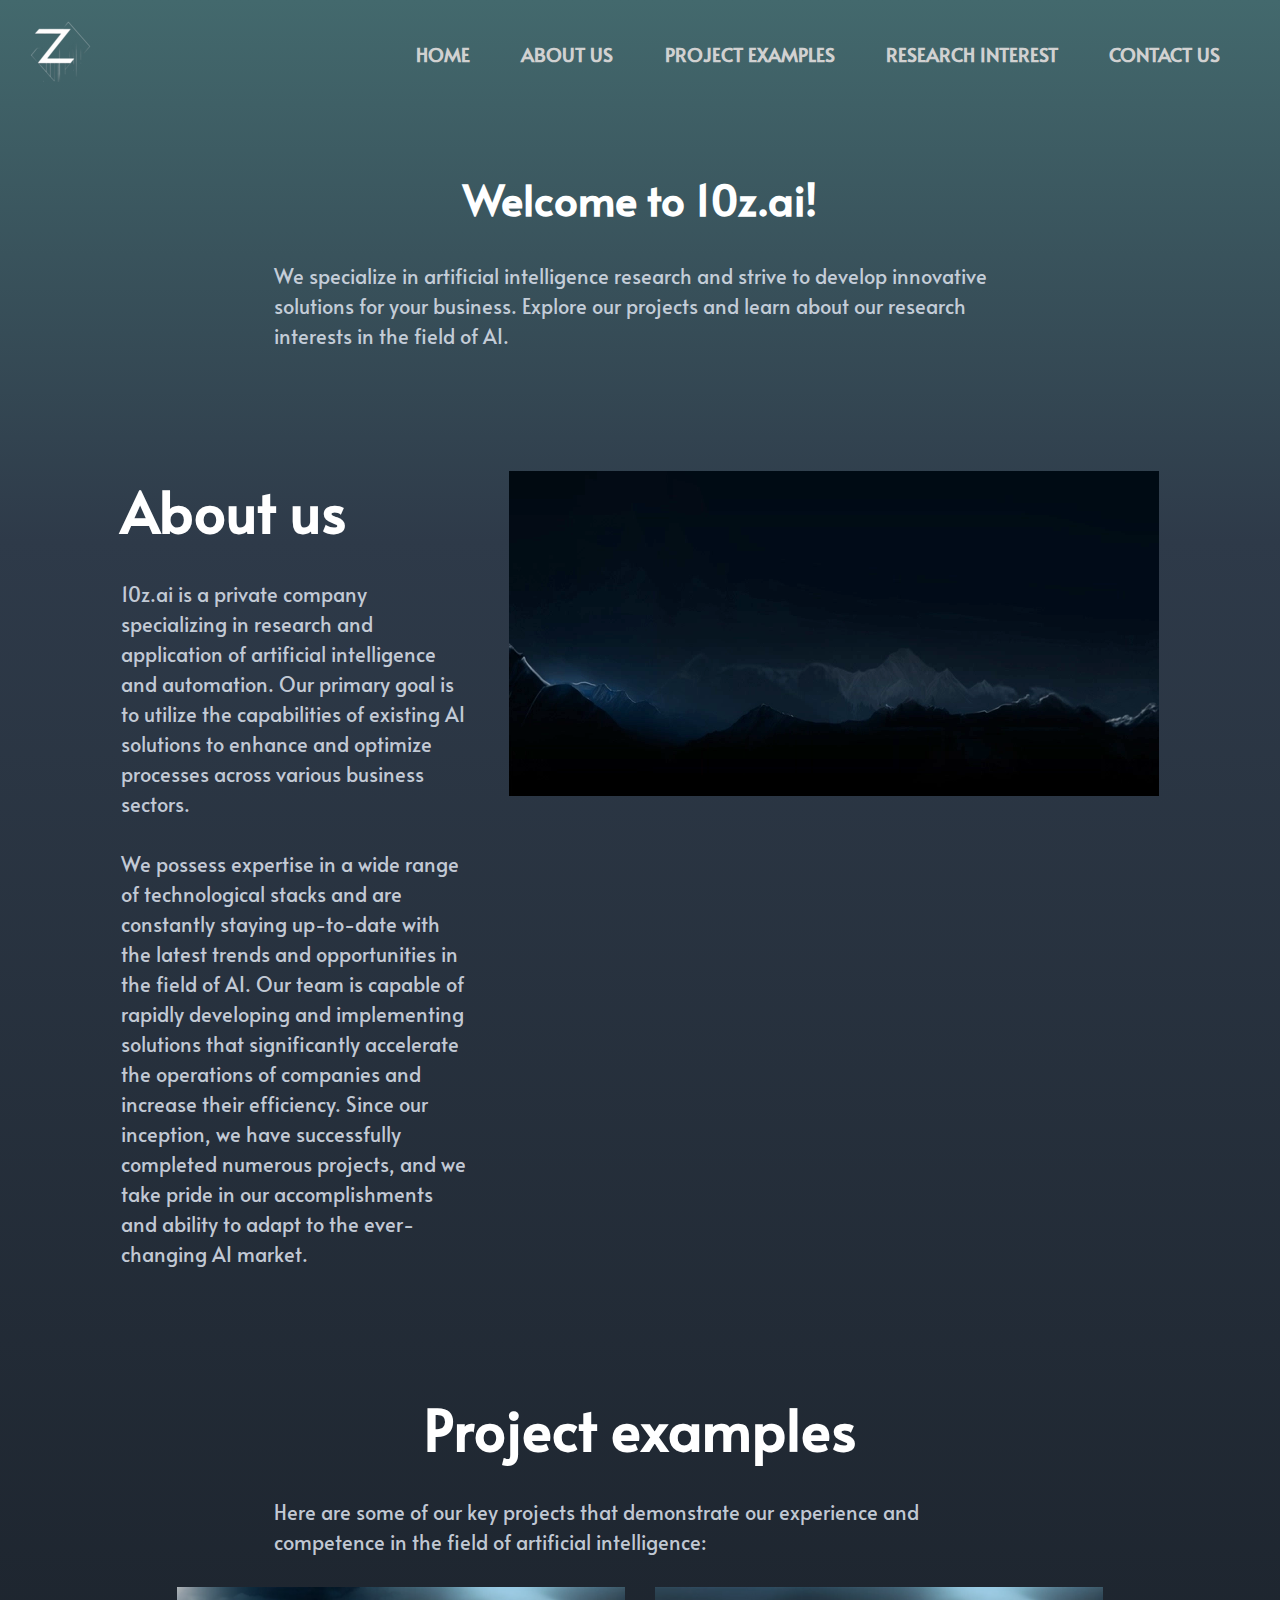
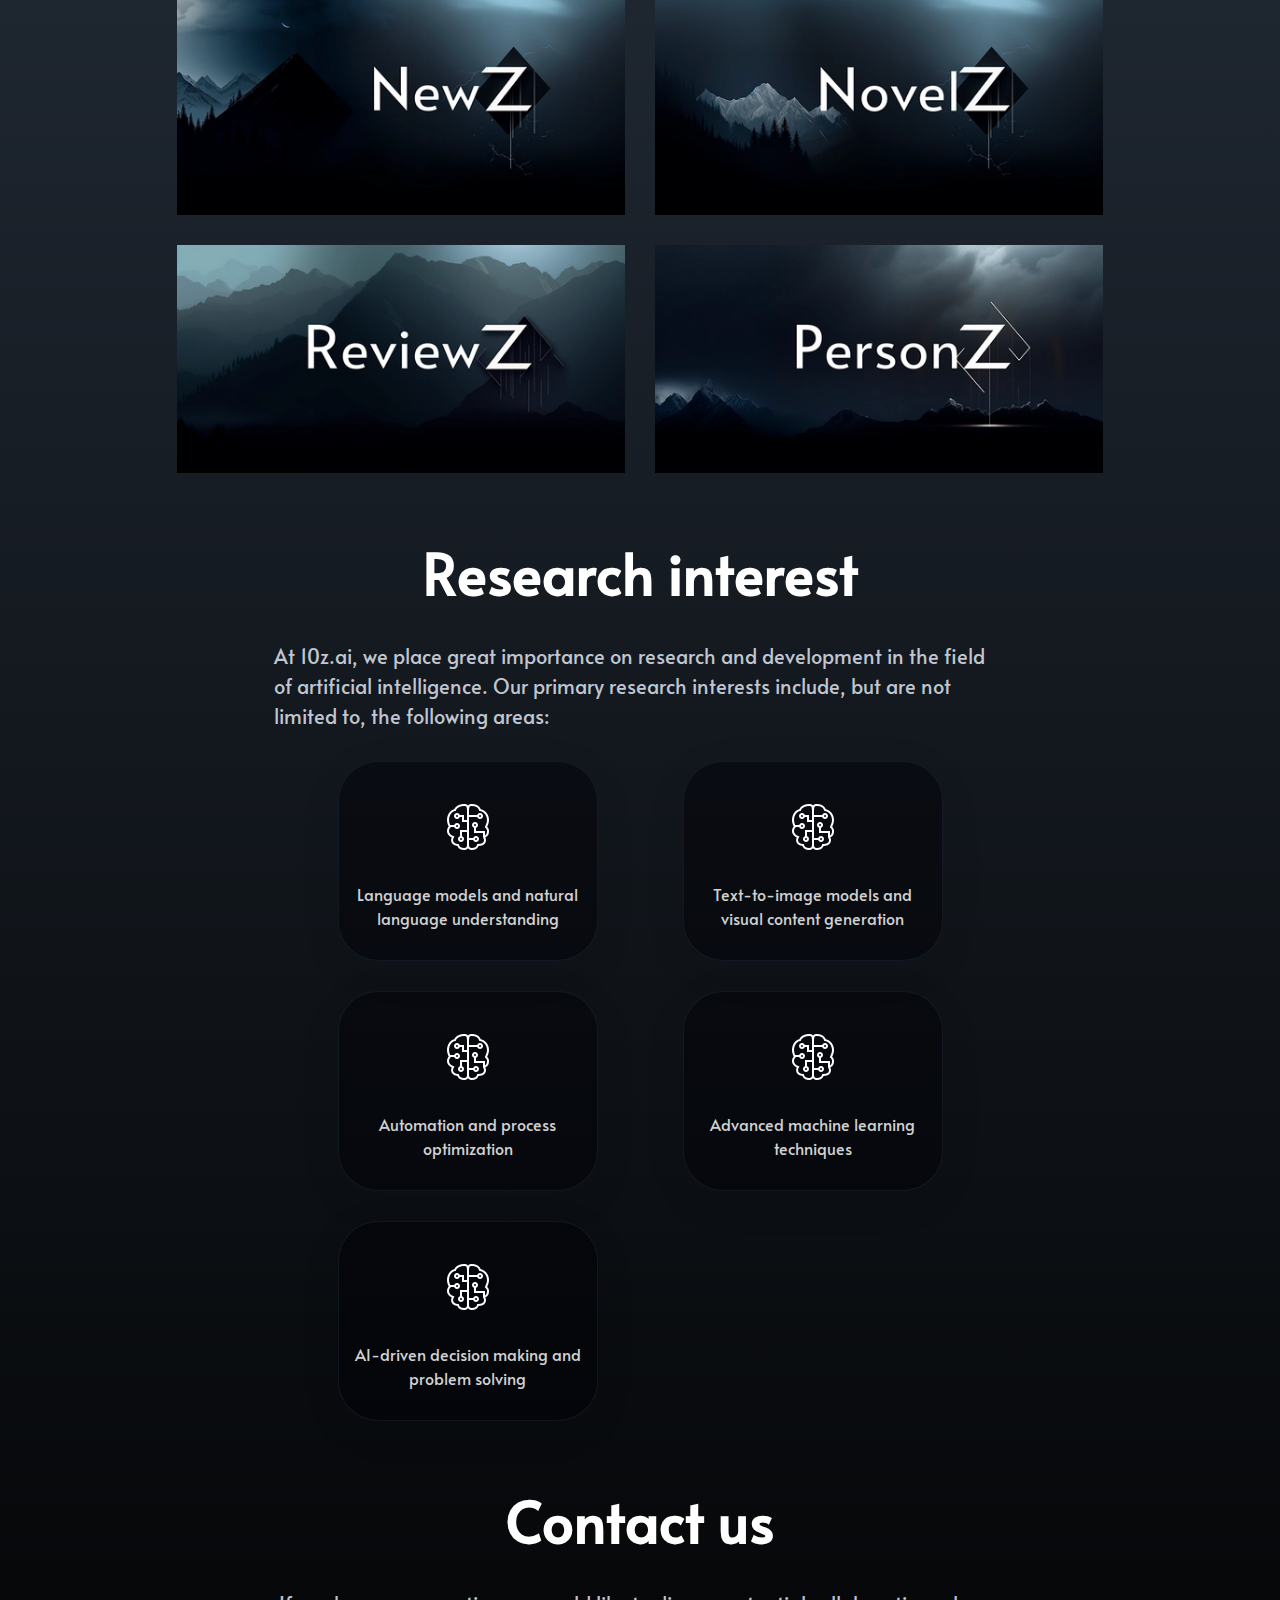
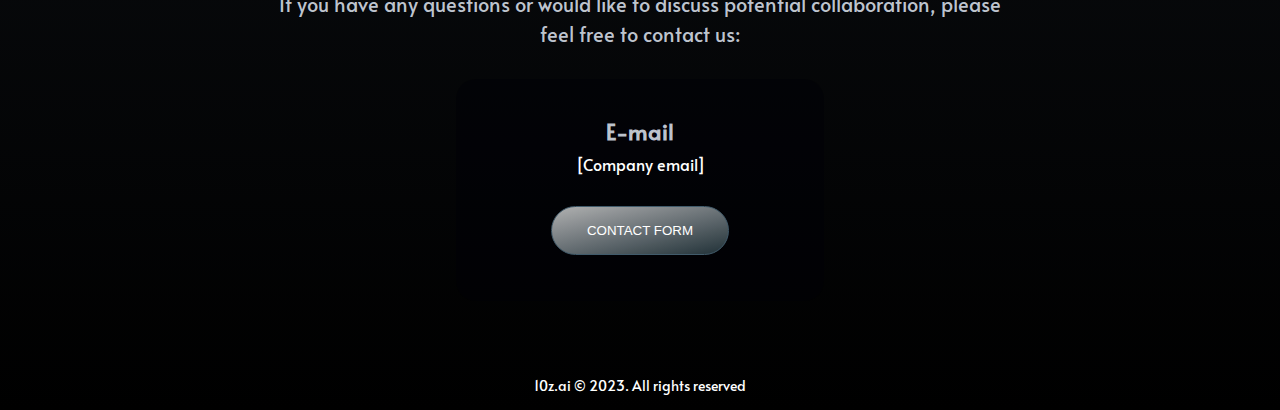
<file: index.html>
<!DOCTYPE html>
<html lang="en">
	<head>
		<meta charset="UTF-8" />
		<meta http-equiv="X-UA-Compatible" content="IE=edge" />
		<meta name="viewport" content="width=device-width, initial-scale=1.0" />
		<link rel="apple-touch-icon" sizes="192x192" href="/apple-touch-icon.png">
		<link rel="icon" type="image/png" sizes="32x32" href="/favicon-32x32.png">
		<link rel="icon" type="image/png" sizes="16x16" href="/favicon-16x16.png">
		<link rel="manifest" href="/site.webmanifest">
		<link rel="icon" type="image/x-icon" href="/favicon.ico">
		<title>10z.ai</title>
		<link rel="stylesheet" href="./styles/style.css" />
		<link
			media="screen and (max-width:1221px)"
			rel="stylesheet"
			href="./styles/media.css"
		/>
		<script src="./components/form.js"></script>
	</head>
	<body>
		<header id="header" class="header">
		<a href="https://10z.ai" class="link-reset"><img src="./assets/images/zlogo_resized.png" alt="company logo"  class="header__logo"/></a>
			<label for="toggle-menu" class="burger__label">
				<input
					class="header__burger burger"
					type="checkbox"
					id="toggle-menu"
					aria-label="Menu"
				/>
				<span class="burger__line burger__line1"></span>
				<span class="burger__line burger__line2"></span>
				<span class="burger__line burger__line3"></span>
			</label>
			<nav class="header__nav nav">
				<ul class="nav-list nav__list list-reset">
					<li class="nav-list__item">
						<a href="#home" class="nav-list__link link-reset">Home</a>
					</li>
					<li class="nav-list__item">
						<a href="#about-us" class="nav-list__link link-reset">About us</a>
					</li>
					<li class="nav-list__item">
						<a href="#projects" class="nav-list__link link-reset"
							>Project examples</a>
					</li>
					<li class="nav-list__item">
						<a href="#research-interest" class="nav-list__link link-reset"
							>Research interest</a>
					</li>
					<li class="nav-list__item">
						<a href="#contacts" class="nav-list__link link-reset">Contact us</a>
					</li>
				</ul>
			</nav>
		</header>
		<div class="container">
			<main class="main">
				<section id="home" class="hero section">
					<p class="hero__text--large section__text">
						Welcome to 10z.ai!
					</p>
					<p class="hero__text section__text">
						We specialize in artificial intelligence research and strive to
						develop innovative solutions for your business. Explore our projects
						and learn about our research interests in the field of AI.
					</p>
				</section>
				<section id="about-us" class="about section">
					<div class="about__content-wrap">
						<h2 class="about__heading section__heading">About us</h2>
						<p class="about__text section__text">
							10z.ai is a private company specializing in research and
							application of artificial intelligence and automation. Our primary
							goal is to utilize the capabilities of existing AI solutions to
							enhance and optimize processes across various business sectors.
						</p>
						<p class="about__text section__text">
							We possess expertise in a wide range of technological stacks and
							are constantly staying up-to-date with the latest trends and
							opportunities in the field of AI. Our team is capable of rapidly
							developing and implementing solutions that significantly
							accelerate the operations of companies and increase their
							efficiency. Since our inception, we have successfully completed
							numerous projects, and we take pride in our accomplishments and
							ability to adapt to the ever-changing AI market.
						</p>
					</div>
				<picture>
					<source
						media="(max-width: 450px)"
						type="image/webp"
						srcset="./assets/images/bg_02_300.webp"
					/>
					<source
						media="(max-width:450px)"
						type="image/png"
						srcset="./assets/images/bg_02_300.png"
					/>
					<source
						media="(min-width: 451px)"
						type="image/webp"
						srcset="./assets/images/bg_02_700.webp"
					/>
					<source
						media="(min-width: 451px)"
						type="image/png"
						srcset="./assets/images/bg_02_700.png"
					/>
					<img
					class="about__img"
						src="./assets/images/heapp_games.png"
						srcset="
							./assets/images/bg_02_300.png  450w,
							./assets/images/bg_02_700.png 451w,
						"
						sizes="(max-width: 450px) 450px, (min-width: 451px) 451px"
						alt="dark foggy mountains"
					/>
				</picture>
				</section>
				<section id="projects" class="projects section">
					<h2 class="about__heading section__heading">Project examples</h2>
					<p class="projects__text section__text">
						Here are some of our key projects that demonstrate our experience
						and competence in the field of artificial intelligence:
					</p>
					<ul class="projects-list list-reset">
						<li class="projects-list__item projects-item">
							<a href="coming-soon.html" class="project-item__link link-reset">new</a>
							<picture>
								<source
									media="(max-width: 400px)"
									type="image/webp"
									srcset="./assets/images/new_350.webp"
								/>
								<source
									media="(max-width:400px)"
									type="image/jpg"
									srcset="./assets/images/new_350.png"
								/>
								<source
									media="(max-width: 1441px)"
									type="image/webp"
									srcset="./assets/images/new_480.webp"
								/>
								<source
									media="(max-width:1441px)"
									type="image/png"
									srcset="./assets/images/new_480.png"
								/>
								<source
									media="(min-width: 1442px)"
									type="image/webp"
									srcset="./assets/images/new.webp"
								/>
								<source
									media="(min-width: 1442px)"
									type="image/png"
									srcset="./assets/images/new.png"
								/>
		
								<img
								class="project-item__img"
									src="./assets/images/new.png"
									srcset="
										./assets/images/new_350.png  400w,
										./assets/images/new_660.png 1441w,
										./assets/images/new.png     1442w
									"
									sizes="(max-width: 400px) 400px, (max-width: 1441px) 1441px, (min-width: 1442px) 1442px"
									alt="NewZ"
								/>
							</picture>
						</li>
						<li class="projects-list__item projects-item">
							<a href="coming-soon.html" class="project-item__link link-reset">novel</a>
							<picture>
								<source
									media="(max-width: 400px)"
									type="image/webp"
									srcset="./assets/images/novel_350.webp"
								/>
								<source
									media="(max-width:400px)"
									type="image/jpg"
									srcset="./assets/images/novel_350.png"
								/>
								<source
									media="(max-width: 1441px)"
									type="image/webp"
									srcset="./assets/images/novel_480.webp"
								/>
								<source
									media="(max-width:1441px)"
									type="image/png"
									srcset="./assets/images/novel_480.png"
								/>
								<source
									media="(min-width: 1442px)"
									type="image/webp"
									srcset="./assets/images/novel.webp"
								/>
								<source
									media="(min-width: 1442px)"
									type="image/png"
									srcset="./assets/images/novel.png"
								/>
		
								<img
								class="project-item__img"
									src="./assets/images/novel.png"
									srcset="
										./assets/images/novel_350.png  400w,
										./assets/images/novel_660.png 1441w,
										./assets/images/novel.png     1442w
									"
									sizes="(max-width: 400px) 400px, (max-width: 1441px) 1441px, (min-width: 1442px) 1442px"
									alt="NovelZ"
								/>
							</picture>
						</li>
						<li class="projects-list__item projects-item">
							<a href="coming-soon.html" class="project-item__link link-reset">review</a>
							<picture>
								<source
									media="(max-width: 400px)"
									type="image/webp"
									srcset="./assets/images/review_350.webp"
								/>
								<source
									media="(max-width:400px)"
									type="image/jpg"
									srcset="./assets/images/review_350.png"
								/>
								<source
									media="(max-width: 1441px)"
									type="image/webp"
									srcset="./assets/images/review_480.webp"
								/>
								<source
									media="(max-width:1441px)"
									type="image/png"
									srcset="./assets/images/review_480.png"
								/>
								<source
									media="(min-width: 1442px)"
									type="image/webp"
									srcset="./assets/images/review.webp"
								/>
								<source
									media="(min-width: 1442px)"
									type="image/png"
									srcset="./assets/images/review.png"
								/>
		
								<img
								class="project-item__img"
									src="./assets/images/review.png"
									srcset="
										./assets/images/review_350.png  400w,
										./assets/images/review_660.png 1441w,
										./assets/images/review.png     1442w
									"
									sizes="(max-width: 400px) 400px, (max-width: 1441px) 1441px, (min-width: 1442px) 1442px"
									alt="RevievZ"
								/>
							</picture>
						</li>
						<li class="projects-list__item projects-item">
							<a href="coming-soon.html" class="project-item__link link-reset">person</a>
							<picture>
								<source
									media="(max-width: 400px)"
									type="image/webp"
									srcset="./assets/images/person_350.webp"
								/>
								<source
									media="(max-width:400px)"
									type="image/jpg"
									srcset="./assets/images/person_350.png"
								/>
								<source
									media="(max-width: 1441px)"
									type="image/webp"
									srcset="./assets/images/person_480.webp"
								/>
								<source
									media="(max-width:1441px)"
									type="image/png"
									srcset="./assets/images/person_480.png"
								/>
								<source
									media="(min-width: 1442px)"
									type="image/webp"
									srcset="./assets/images/person.webp"
								/>
								<source
									media="(min-width: 1442px)"
									type="image/png"
									srcset="./assets/images/person.png"
								/>
		
								<img
								class="project-item__img"
									src="./assets/images/person.png"
									srcset="
										./assets/images/person_350.png  400w,
										./assets/images/person_660.png 1441w,
										./assets/images/person.png     1442w
									"
									sizes="(max-width: 400px) 400px, (max-width: 1441px) 1441px, (min-width: 1442px) 1442px"
									alt="PersonZ"
								/>
							</picture>
						</li>
					</ul>
				</section>
				<section id="research-interest" class="research section">
					<h2 class="research__heading section__heading">Research interest</h2>
					<p class="researc__text section__text">
						At 10z.ai, we place great importance on research and
						development in the field of artificial intelligence. Our primary
						research interests include, but are not limited to, the following
						areas:
					</p>
					<ul class="research__list research-list list-reset">
						<li class="research-list__item">
							<div class="icon-wrap"></div>
							Language models and natural language understanding
						</li>
						<li class="research-list__item">
							<div class="icon-wrap"></div>
							Text-to-image models and visual content generation
						</li>
						<li class="research-list__item">
							<div class="icon-wrap"></div>
							Automation and process optimization
						</li>
						<li class="research-list__item">
							<div class="icon-wrap"></div>
							Advanced machine learning techniques
						</li>
						<li class="research-list__item">
							<div class="icon-wrap"></div>
							AI-driven decision making and problem solving
						</li>
					</ul>
				</section>
				<section id="contacts" class="contacts section">
					<h2 class="contacts__heading section__heading">Contact us</h2>
					<p class="contacts__text section__text">
						If you have any questions or would like to discuss potential
						collaboration, please feel free to contact us:
					</p>
					<ul class="contacts-list contacts__list list-reset">
						<li class="contacts-list__item">
							<p class="contacts-list__text--large">E-mail</p>
							<a class="contacts-list__link link-reset" href="mailto:ff"
								>[Company email]</a
							>
						</li>
						<li class="contacts-list__item contacts-list__item--filled">
							<button class="open-form link--filled btn-reset">
								Contact form
							</button>
						</li>
					</ul>
				</section>
			</main>
			<footer class="footer">
				<p class="footer__text">10z.ai © 2023. All rights reserved</p>
			</footer>
			<div class="highlight"></div>
		</div>
		<contact-form></contact-form>
		<script src="./script/main.js"></script>
	</body>
</html>
</file>
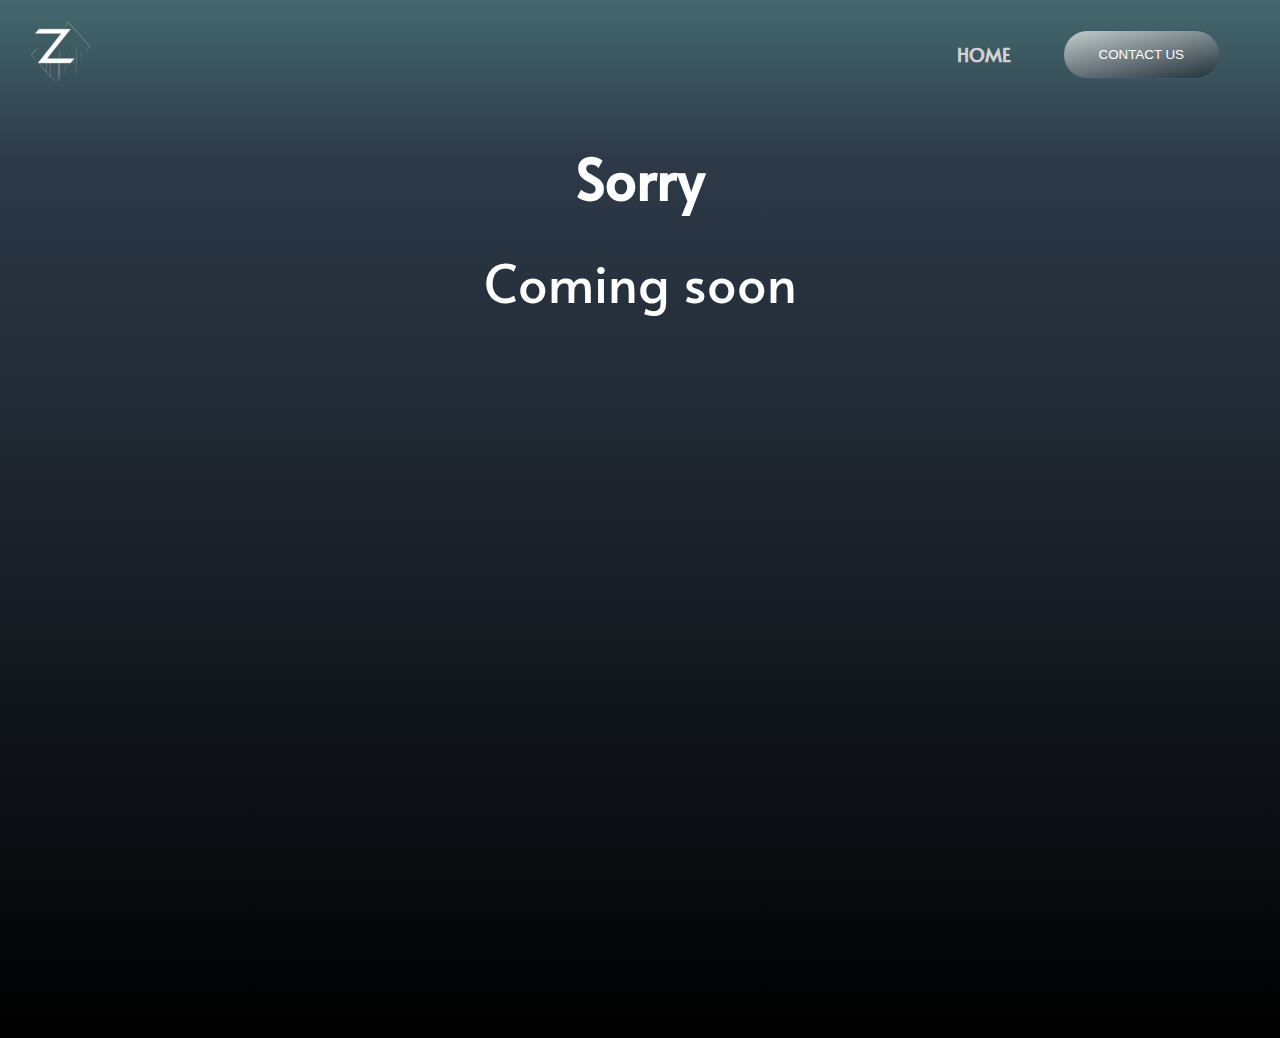
<file: coming-soon.html>
<!DOCTYPE html>
<html lang="en">
	<head>
		<meta charset="UTF-8" />
		<meta http-equiv="X-UA-Compatible" content="IE=edge" />
		<meta name="viewport" content="width=device-width, initial-scale=1.0" />
		<link rel="apple-touch-icon" sizes="192x192" href="/apple-touch-icon.png">
		<link rel="icon" type="image/png" sizes="32x32" href="/favicon-32x32.png">
		<link rel="icon" type="image/png" sizes="16x16" href="/favicon-16x16.png">
		<link rel="manifest" href="/site.webmanifest">
		<link rel="icon" type="image/x-icon" href="/favicon.ico">
		<title>10z.ai</title>
		<link rel="stylesheet" href="./styles/style.css" />
		<link
			media="screen and (max-width:1221px)"
			rel="stylesheet"
			href="./styles/media.css"
		/>
		<script src="./components/form.js"></script>
	</head>
  <body>
    <header id="header" class="header">
			<a href="https://10z.ai" class="link-reset"><img src="./assets/images/zlogo_resized.png" alt="company logo"  class="header__logo"/></a>
			<label for="toggle-menu" class="burger__label">
				<input
					class="header__burger burger"
					type="checkbox"
					id="toggle-menu"
					aria-label="Menu"
				/>
				<span class="burger__line burger__line1"></span>
				<span class="burger__line burger__line2"></span>
				<span class="burger__line burger__line3"></span>
			</label>
			<nav class="header__nav nav">
				<ul class="nav-list nav__list list-reset">
					<li class="nav-list__item">
						<a href="index.html" class="nav-list__link link-reset">Home</a>
					</li>
					<li class="nav-list__item">
						<button class="open-form link--filled btn-reset">Contact us</button>
					</li>
				</ul>
			</nav>
		</header>
    <main class="main container" style="height: 100vh;">
      <p align="center" class="section__heading"> Sorry</p>
      <p align="center" class="section__subheading"> Coming soon</p>
    </main>
    <contact-form></contact-form>
		<script src="./script/main.js"></script>
  </body>
</html>
</file>
<file: styles/style.css>
@font-face {
	font-family: 'inter';
	src: url('../assets/fonts/inter-bold-webfont.woff2') format('woff2'),
		url('../assets/fonts/inter-bold-webfont.woff') format('woff');
	font-weight: 700;
	font-style: normal;
}
@font-face {
	font-family: 'inter';
	src: url('../assets/fonts/inter-extralight-webfont.woff2') format('woff2'),
		url('../assets/fonts/inter-extralight-webfont.woff') format('woff');
	font-weight: 200;
	font-style: normal;
}
@font-face {
	font-family: 'inter';
	src: url('../assets/fonts/inter-regular-webfont.woff2') format('woff2'),
		url('../assets/fonts/inter-regular-webfont.woff') format('woff');
	font-weight: 400;
	font-style: normal;
}
@font-face {
	font-family: 'alata';
	src: url('../assets/fonts/Alata-Regular.woff2') format('woff2'),
		url('../assets/fonts/Alata-Regular.woff') format('woff');
	font-weight: 400;
	font-style: normal;
}
:root {
	--color-text: rgba(216, 223, 233, 0.89);
	--color-link: #d1d1d1;
	--color-light: #fff;
	--color-dark-blue: rgba(1, 1, 7, 0.47);
	--color-error: 	#b65656;
	--color-success: #3f6e5b;
	--gap: 30px;
	--margin-outer: 60px;
	--margin-inner: 15px;
}
*,#bd6589
*::before,
*::after {
	box-sizing: border-box;
}
*,
html,
body {
	margin: 0;
	padding: 0;
}
html,
body {
	width: 100vw;
	min-height: 100%;
	font-family: 'alata', 'inter', Arial, Helvetica, sans-serif;
	background-color: rgb(90, 34, 102);
	background: linear-gradient(
		180deg,
		rgb(67,105,109) 0%, rgb(46, 58, 73) 15%, rgba(0, 0, 0, 1) 100% );
	color: #fff;
	overflow-x: hidden;
}
.container {
	display: flex;
	flex-direction: column;
	width: 100%;
	margin: 0 auto;
	padding: 0 var(--gap);
}
.list-reset {
	list-style: none;
}
.link-reset {
	text-decoration: none;
	color: var(--color-link);
	cursor: pointer;
}
.btn-reset {
	color: var(--color-light);
	background-color: transparent;
	outline: none;
	border: 1px solid transparent;
	cursor: pointer;
}
.hidden {
	display: none;
}

.header {
	justify-content: space-between;
	align-items: center;
	width: 100%;
	margin-bottom: var(--gap);
	padding: 20px var(--gap);
	z-index: 10;
	transition: all 0.2s ease-in-out;
}
.header,
.nav__list {
	display: flex;
	align-items: center;
	font-size: 20px;
	font-weight: 700;
}
.header.sticky {
	position: fixed;
	top: 0;
	width: 100%;
	background-color: rgb(0, 0, 0, 0.5);
}
.header__burger,
.close-menu-btn {
	display: none;
}
.nav-list {
	margin-right: 30px;
}
.nav-list__item:not(:last-child) {
	margin-right: 4vw;
}
.nav-list__link {
	display: inline-block;
	position: relative;
	text-transform: uppercase;
	font-size: 1.2rem;
	transition: all 0.3s ease-in-out;
}
.nav-list__link::after,
.contacts-list__link::after {
	content: '';
	position: absolute;
	left: 0;
	bottom: -2px;
	height: 2px;
	width: 0;
	background-color: var(--color-text);
}
.section {
	display: flex;
	flex-direction: column;
	align-items: center;
	justify-content: center;
	margin-bottom: var(--margin-outer);
}
.section__heading {
	margin-bottom: var(--gap);
	font-size: 56px;
	font-weight: 700;
	color: var(--color-light);
}
.section__subheading {
	font-size: 52px;
}
.section__text {
	width: 60%;
	margin-bottom: 30px;
	color: var(--color-text);
}
.section__text,
.research-list__item {
	font-size: 20px;
	line-height: 1.5;
}
/* hero */
.hero {
	padding-top: var(--gap);
}
.hero__text--large {
	font-size: 42px;
	font-weight: 700;
	color: var(--color-light);
	text-align: center;
}
/* about */
.about {
	padding: var(--gap);
	display: flex;
	flex-direction: row;
	align-items: stretch;
	justify-content: space-evenly;
	width: 90%;
	margin: 0 auto var(--margin-outer);
}
.about picture {
	align-items: center;
}
.about__text {
	width: 90%;
}
.about__img {
	filter: brightness(1.4);
	aspect-ratio: 2/1;
}
/* projects */
.projects-list {
	display: grid;
	grid-template-columns: repeat(2, 35vw);
	grid-template-rows: auto;
	justify-items: center;
	grid-gap: var(--gap);
}
.projects-item {
	position: relative;
	display: flex;
	flex-direction: column;
	justify-content: space-between;
	align-items: center;
	width: 100%;
	gap: 10px;
	color: var(--color-link);
}
.project-item__link {
	position: absolute;
	top: 0;
	right: 0;
	bottom: 0;
	left: 0;
	opacity: 0.9;
	font-size: 0;
}
.project-item__img {
	width: 100%;
	height: 100%;
}
.projects-item__heading {
	position: absolute;
	top: 23%;
	left: 33%;
	font-family: 'alata', sans-serif;
	font-size: 6rem;
	color: #fff;
	-webkit-text-stroke-width: 1px;
	-webkit-text-stroke-color: rgb(0, 0, 0);
	line-height: 1.2;
}
/* research */
.research-list {
	display: grid;
	grid-template-columns: repeat(2, 330px);
	gap: var(--margin-inner);
	justify-items: center;
	grid-gap: var(--gap) var(--margin-inner);
}
.research-list__item {
	position: relative;
	display: flex;
	flex-direction: column;
	justify-content: space-between;
	align-items: center;
	padding: var(--gap) var(--margin-inner);
	width: 260px;
	min-height: 200px;
	border: 1px solid rgba(29, 40, 56, 0.5);
	box-shadow: 0 10px 50px rgba(0, 0, 0, 0.05);
	border-radius: 40px;
	color: var(--color-link);
	font-size: 16px;
	text-align: center;
	background-color: var(--color-dark-blue);
}
.icon-wrap {
	width: 70px;
	height: 70px;
	margin-bottom: var(--margin-inner);
	background-repeat: no-repeat;
	background-position: center center;
	background-image: url(../assets/images/artificial-intelligence.png);
}
/* contacts */
.contacts__text {
	text-align: center;
}
.contacts-list {
	padding: var(--gap) var(--margin-outer);
	min-width: 300px;
	background-color: var(--color-dark-blue);
	color: var(--color-text);
	border-radius: 20px;
	text-align: center;
}
.contacts-list__item:not(:last-child) {
	margin-bottom: var(--margin-inner);
}
.contacts-list__text--large {
	font-weight: 700;
	font-size: 22px;
	line-height: 2;
}
.contacts-list__item:last-of-type {
	display: inline-block;
	padding: 16px 35px;
}
.link--filled {
	position: relative;
	padding: 16px 35px;
	border-radius: 15px;
	background: linear-gradient(150deg, rgba(62, 25, 81, 0.549), #2c2066);
	text-transform: uppercase;
}
.contacts-list__link {
	position: relative;
	display: inline-block;
	color: var(--color-light);
}
.contacts-list__link::after {
	height: 1px;
	background-color: var(--color-light);
}
/* footer */
.footer {
	align-self: flex-end;
	margin: 0 auto;
	padding: var(--margin-inner);
}
.footer__text {
	font-size: 14px;
	font-weight: 200;
}
/* contact-form */
.modal {
	position: fixed;
	top: 0;
	right: 0;
	bottom: 0;
	left: 0;
	display: flex;
	flex-direction: column;
	justify-content: center;
	align-items: center;
	background-color: rgba(0, 0, 0, 0.8);
	z-index: 10;
	font-size: 0;
}
.modal.hidden {
	display: none;
}
.contact-form {
	position: relative;
	display: flex;
	flex-direction: column;
	align-items: stretch;
	width: 40vw;
	margin: 0 auto;
	padding: var(--margin-outer);
	color: var(--color-text);
	border-radius: 20px;
	text-align: center;
	background-color: rgba(46, 47, 49, 0.88);
}
.contact-form__input,
.contact-form__textarea {
	margin-bottom: var(--margin-inner);
	padding: var(--margin-inner);
	background-color: #d1d1d1;
	border: rgba(93, 93, 193, 0.88);
	border-radius: 15px;
	z-index: 3;
}
.contact-form__input.error,
.contact-form__textarea.error {
	outline: 2px solid var(--color-error);
}
.contact-form__input::placeholder,
.contact-form__textarea::placeholder {
	font-weight: 200;
}
.contact-form__btn {
	color: var(--color-light);
	border: 2px solid transparent;
	background: linear-gradient(150deg, rgb(22,83,113), rgba(219,219,219,.67));
	background-repeat: no-repeat;
	text-transform: uppercase;
}
.modal__close-btn {
	position: absolute;
	right: 4%;
	top: 5%;
	width: 25px;
	height: 25px;
}
.modal__close-btn::before,
.modal__close-btn::after {
	position: absolute;
	top: 0;
	left: 9px;
	content: ' ';
	height: 25px;
	width: 3px;
	background-color: var(--color-link);
}
.modal__close-btn:before {
	transform: rotate(45deg);
}
.modal__close-btn:after {
	transform: rotate(-45deg);
}
/* project page */
.project {
	width: 90%;
	margin: 0 auto;
}
.project-about {
	flex-direction: column;
	align-items: center;
}
.project__heading {
	font-size: 40px;
	text-align: center;
}
.project__subheading {
	font-size: 34px;
}
.project__heading,
.project__subheading {
	font-weight: 700;
	margin-bottom: var(--margin-inner);
}
.project__text {
	font-size: 20px;
	color: var(--color-text);
	line-height: 1.5;
}
.list__item::marker {
	width: 8px;
}
.project__img {
	width: 30vw;
	margin-left: var(--gap);
	margin-top: 30px;
}
.open-form {
	border-radius: 50px;
	border: 1px solid rgb(65 91 107);
	background: linear-gradient(347deg, rgb(33 49 56), rgba(255, 255, 255, 0.69));
}
/* buttons and links state */
.link-reset,
.nav-list__link,
.nav-list__link::after,
.contacts-list__link,
.contacts-list__link::after,
.link-filed,
.open-form,
.project-item__link,
.modal__close-btn,
.projects-item,
.project-item__img,
.contact-form__btn {
	transition: all 0.2s ease-in-out;
}
.burger__label:focus,
.contacts-list__link:focus,
.modal__close-btn:focus {
	outline-offset: 2px;
	outline: 1px solid var(--color-text);
}
.nav-list__link:focus {
	color: var(--color-light);
}
.open-form:focus,
.contact-form__btn:focus {
	border-color: #fff;
}
.contacts-list__link:hover::after,
.nav-list__link:hover::after {
	width: 100%;
}
.burger__label:hover .burger__line {
	background-color: var(--color-light);
}
.project-item__link:hover {
	opacity: 0;
	background-color: transparent;
}
.open-form:hover,
.projects-item:has(.project-item__link:hover),
.contact-form__btn:hover,
.modal__close-btn:hover {
	filter: brightness(1.3);
}
.open-form:active,
.projects-item:has(.project-item__link:active),
.contact-form__btn:active,
.modal__close-btn:active {
	transform: scale(0.9);
}
/* .highlight {
	position: absolute;
	bottom: -35%;
	left: 50%;
	width: 50%;
	height: 500px;
	border-radius: 100%;
	background: rgb(90, 34, 102);
	background: radial-gradient(
		circle,
		rgba(90, 34, 102, 1) 0%,
		rgba(11, 11, 74, 1) 35%,
		rgba(175, 153, 210, 0.342) 100%
	);
	transform: translateX(-50%);
	filter: blur(65px);
	z-index: 0;
	opacity: 0.5;
} */

.tooltiptext {
	position: absolute;
	visibility: hidden;
	width: 120px;
	margin-left: -60px;
	padding: 5px 0;
	background-color: var(--color-error);
	border-radius: 6px;
	color: #fff;
	text-align: center;
	z-index: 1;
	opacity: 0;
	transition: opacity 0.3s;
	font-size: 14px;
}
.tooltiptext#name-error {
	left: 3%;
	bottom: 85%;
}
.tooltiptext#email-error {
	left: -1%;
	bottom: 60%;
}
.tooltiptext#message-error {
	left: -1%;
	bottom: 46%;
}
.tooltiptext::after {
	border: solid transparent;
	content: ' ';
	height: 0;
	width: 0;
	position: absolute;
	pointer-events: none;
	border-color: rgba(136, 183, 213, 0);
	border-width: 6px;
	margin-left: -6px;
}
.tooltiptext#name-error::after {
	bottom: -26%;
	left: 88%;
	border-top-color: var(--color-error);
}
.tooltiptext#email-error::after,
.tooltiptext#message-error::after {
	bottom: 23%;
	left: 105%;
	border-left-color: var(--color-error);
}
.tooltiptext.active {
	visibility: visible;
	opacity: 0.9;
}
/* email alert */
.alert {
	position: fixed;
	top: 50%;
	left: 50%;
	transform: translate(-50%, -50%);
	display: flex;
	flex-direction: column;
	justify-content: center;
	align-items: center;
	width: 30%;
	padding: 30px;
	background-color: #000;
	z-index: 2;
}
.alert__inner {
	padding: 0 20px;
}
.alert__heading {
	text-transform: capitalize;
	text-align: center;
	margin-top: 20px;
	margin-bottom: auto;
}
.alert__heading.error {
	color: var(--color-error);
	position: relative;
}
.error {
	box-shadow: 1px 1px 10px var(--color-error);
}
.success {
	box-shadow: 1px 1px 10px var(--color-success);
}
.error .alert__heading {
	color: var(--color-error);
}
.success .alert__heading {
	color: var(--color-success);
}
.alert__text {
	color: var(--color-text);
	margin-bottom: 30px;
}
.alert__text:first-of-type {
	padding-top: 2em;
}
.alert__close-btn {
	position: absolute;
	top: 6%;
	right: 4%;
	width: 20px;
	height: 20px;
}
.alert__close-btn::before,
.alert__close-btn::after {
	position: absolute;
	top: 0;
	left: 9px;
	content: ' ';
	height: 20px;
	width: 3px;
	background-color: var(--color-text);
}
.alert__close-btn::before {
	transform: rotate(45deg);
}
.alert__close-btn::after {
	transform: rotate(-45deg);
}
</file>
<file: styles/media.css>
@media screen and (max-width: 1200px) {
	.nav {
		position: absolute;
		top: 82px;
		right: 16px;
		width: 40vw;
		height: auto;
		padding: 20px;
		background: linear-gradient(150deg, #1f2732fc 35%, rgb(62 94 101 / 98%));
		z-index: 2;
		transform: translateY(-350%);
		transition: all 0.2s ease-out;
	}
	.nav.is-active {
		transform: none;
	}
	.nav-list {
		flex-direction: column;
		align-items: flex-start;
		margin: 0;
	}
	.nav-list__item {
		margin-right: 0;
		margin-bottom: var(--margin-inner);
	}
	.burger__label {
		display: flex;
		flex-direction: column;
		width: 40px;
		cursor: pointer;
	}
	.burger__line {
		background-color: var(--color-text);
		border-radius: 10px;
		height: 4px;
		margin: 4px 0;
		transition: 0.4s cubic-bezier(0.68, -0.6, 0.32, 1.6);
	}
	.burger__line1 {
		width: 50%;
	}
	.burger__line2 {
		width: 100%;
	}
	.burger__line3 {
		width: 75%;
	}
	.header__burger:checked ~ .burger__line1 {
		transform-origin: bottom;
		transform: rotateZ(45deg) translate(6px, 0);
	}
	.header__burger:checked ~ .burger__line2 {
		transform-origin: top;
		transform: rotateZ(-45deg);
	}

	.header__burger:checked ~ .burger__line3 {
		transform-origin: bottom;
		width: 50%;
		transform: translate(19px, -6px) rotateZ(45deg);
	}
	.about {
		flex-direction: column;
		align-items: center;
	}
	.about__content-wrap {
		display: flex;
		flex-direction: column;
		align-content: center;
		align-items: center;
		width: 90%;
		margin: 0 auto;
	}
	.project__text {
		margin-bottom: var(--margin-inner);
	}
	.project__img {
		width: 45vw;
		margin-left: 0;
		margin-top: var(--margin-inner);
	}
	.projects-list {
		grid-template-columns: repeat(1, 70vw);
	}
}
@media screen and (max-width: 800px) {
	.nav {
		right: 0;
		width: 50vw;
	}
	.nav-list__link {
		font-size: 1rem;
	}
	.section__text {
		width: 80%;
		font-size: 18px;
	}
	.hero__text--large,
	.section__heading {
		font-size: 34px;
	}
	.section__subheading {
		font-size: 30px;
	}
	.about {
		padding: var(--margin-inner);
	}
	.about__content-wrap {
		width: 100%;
	}
	.about__img {
		width: 76vw;
	}

	.research__list {
		grid-template-columns: repeat(1, 1fr);
	}
	.contact-form {
		width: 70vw;
	}
	.project__heading {
		font-size: 24px;
	}
	.project__subheading {
		font-size: 22px;
	}
	.project__text {
		font-size: 16px;
		line-height: 1.2;
	}
	.list {
		padding-left: var(--margin-inner);
	}
}
@media screen and (max-width: 480px) {
	.nav {
		width: 80vw;
	}
	.header__burger-container {
		height: 26px;
		width: 34px;
	}
	.burger__lines.is-active .burger__line3 {
		transform: rotate(45deg) translate(-4px, -12px);
	}
	.section {
		width: 100%;
	}
	.section__text {
		width: 100%;
		font-size: 16px;
	}
	.hero__text--large,
	.section__heading {
		font-size: 27px;
	}
	.section__subheading {
		font-size: 23px;
	}
	.container {
		padding-left: 20px;
		padding-right: 20px;
	}
	.about__img {
		width: 94vw;
	}
	.contacts-list {
		padding: var(--gap);
	}
	.contacts-list__item:last-of-type {
		padding: 0;
	}
	.footer__text {
		font-style: 12px;
		text-align: center;
	}
	.contact-form {
		width: 100vw;
		padding: 60px var(--gap);
	}
	.projects-list {
		grid-template-columns: repeat(1, 85vw);
	}
	.projects-item {
		border-radius: 20px;
	}
	.project__img {
		width: 80vw;
	}
	.project-item__img {
		width: 100%;
	}
	.projects-item__heading {
		font-size: 24px;
	}
	.tooltiptext {
		z-index: 5;
		opacity: 0.9;
	}
	.tooltiptext#name-error {
		left: 19%;
		bottom: 85%;
	}
	.tooltiptext#email-error {
		left: 84%;
		bottom: 62%;
	}
	.tooltiptext#message-error {
		left: 84%;
		bottom: 41%;
	}
	.tooltiptext#email-error::after,
	.tooltiptext#message-error::after {
		bottom: 30%;
		left: -5%;
		border-left-color: transparent;
		border-right-color: #ff5757;
	}
}
</file>
